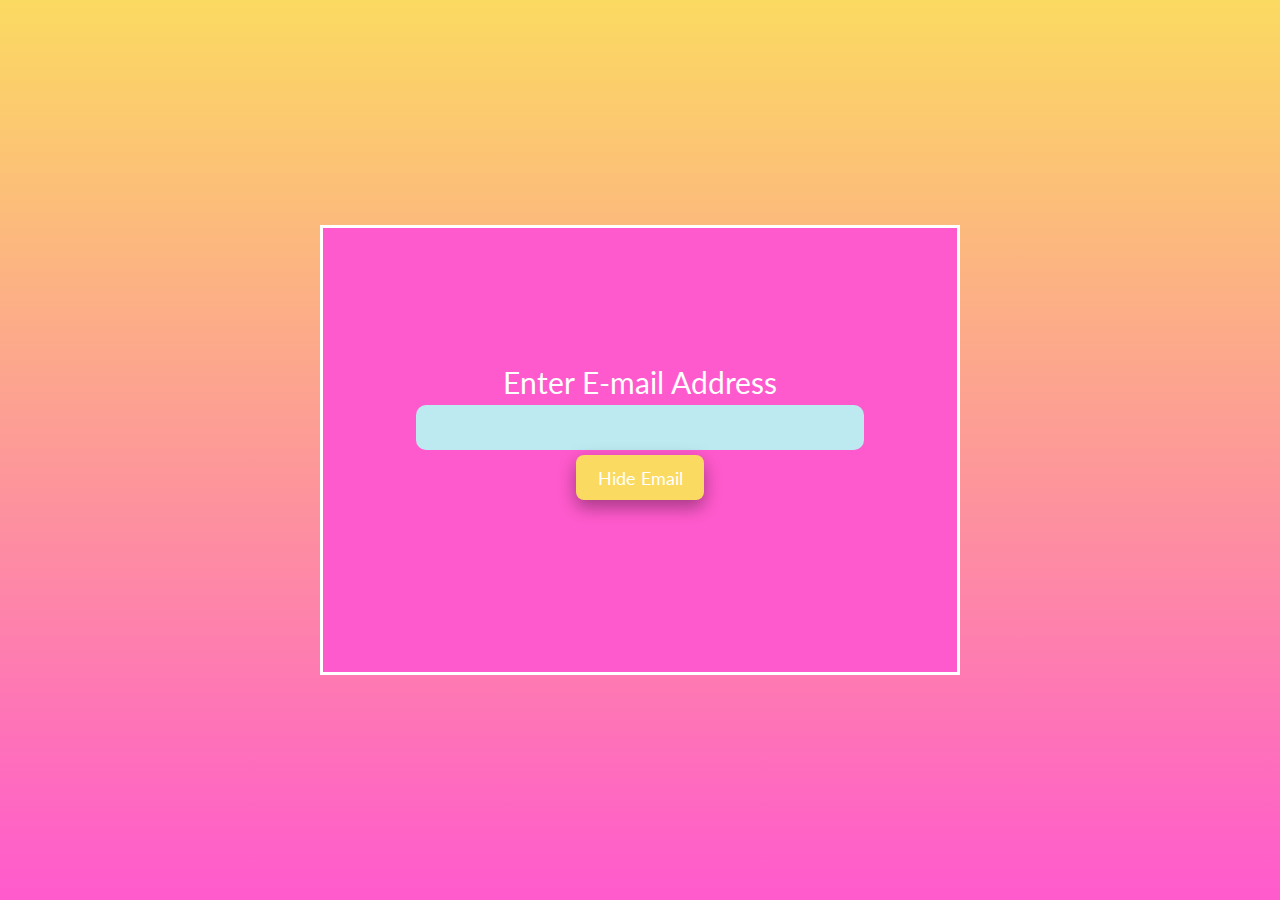
<file: Web Tech/Q3/index.html>
<!DOCTYPE html>
<html lang="en">
<head>
    <meta charset="UTF-8">
    <meta name="viewport" content="width=device-width, initial-scale=1.0">
    <title>Hide Email Address</title>
    <link rel="icon" type="image/png" href="https://webstockreview.net/images250_/clipart-computer-magnifying-glass-9.png">
    <link rel="stylesheet" type="text/css" href="./style.css">
    <link href="https://fonts.googleapis.com/css2?family=Lato:wght@100;300;400&display=swap" rel="stylesheet">
    <script src="./script.js" defer></script>
</head>
<body>
    <div id="container">
        Enter E-mail Address<br>
        <input id="Txt">
        <button onclick="hideEmail()">Hide Email</button><br>
        <div id="inputTxt"></div>
        <div id="outputTxt"></div>
    </div>
</body>
</html>
</file>
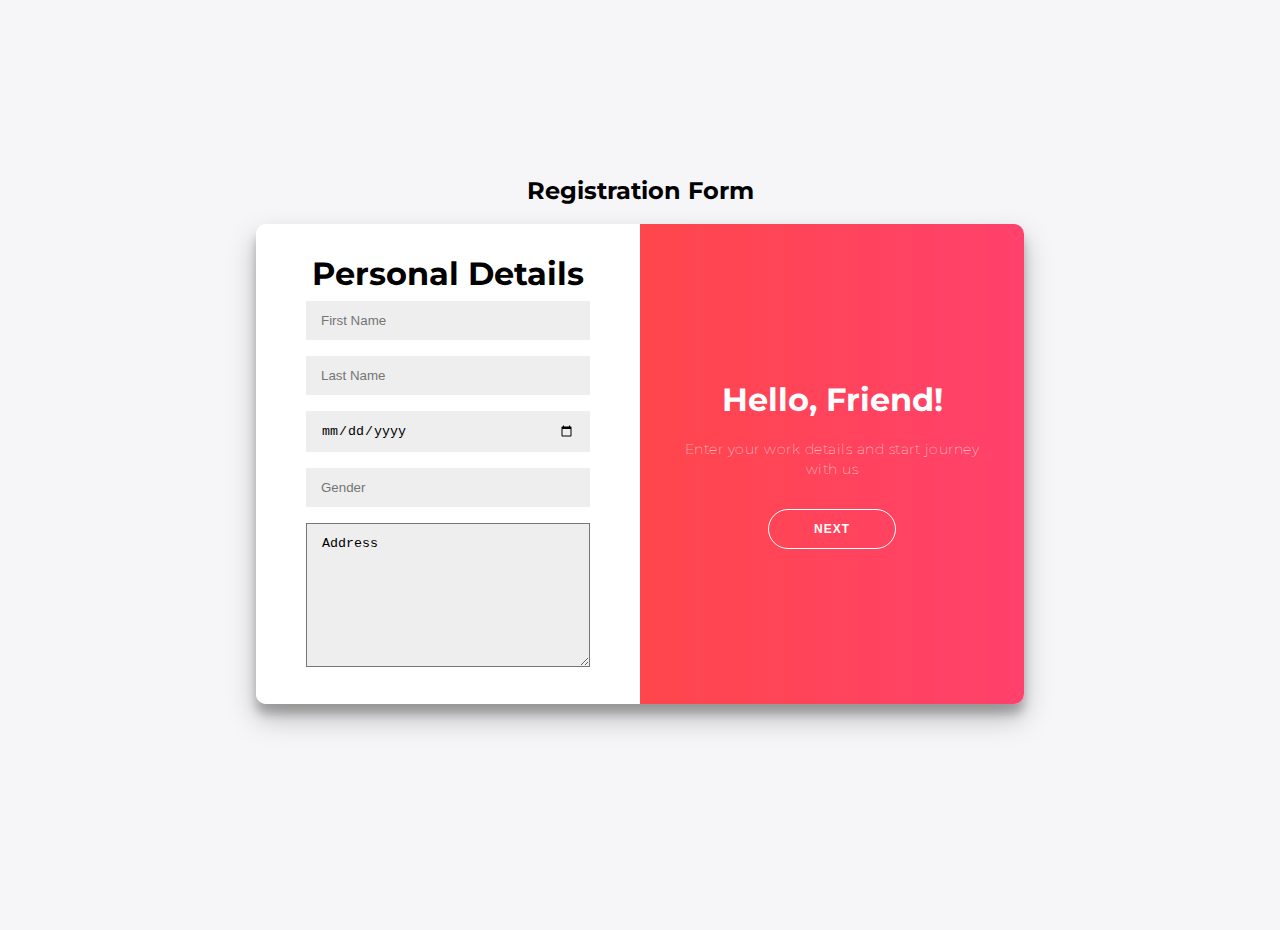
<file: Web Tech/Q5/index.html>
<!DOCTYPE html>
<html lang="en" >
<head>
  <meta charset="UTF-8">
  <title>Registration Form</title>
  <link rel="icon" type="image/png" href="https://thumbs.dreamstime.com/z/form-icon-form-logo-document-icon-simple-vector-icon-form-icon-form-logo-document-icon-white-background-128623457.jpg">
  <link rel='stylesheet' href='https://cdnjs.cloudflare.com/ajax/libs/font-awesome/5.14.0/css/all.min.css'>
  <link rel="stylesheet" href="./style.css">
</head>
<body>
<h2>Registration Form</h2>
<div class="container" id="container">
	<div class="form-container sign-up-container">
		<form action="#">
			<h1>Professional Details</h1>

			<input type="text" placeholder="Company Name" />
			<input type="email" placeholder="Company Email" />
			<button onclick="alert('Your Detail is submitted!')">Submit</button>
		</form>
	</div>
	<div class="form-container sign-in-container">
		<form action="#">
			<h1>Personal Details</h1>
			<input type="text" placeholder="First Name" />
			<input type="text" placeholder="Last Name" />
			<input type="date" placeholder="dd/mm/yyyy" />
			<input list="gender" placeholder="Gender">
			<datalist id="gender">
				<option value="Male">
				<option value="Female">
				<option value="Others">
			</datalist>
			<textarea name="Address" id="Address" >Address</textarea>

		</form>
	</div>
	<div class="overlay-container">
		<div class="overlay">
			<div class="overlay-panel overlay-left">
				<h1>Welcome Friend!</h1>
				<p>Please complete your personal details and start journey with us</p>
				<button class="ghost" id="signIn">Back</button>
			</div>
			<div class="overlay-panel overlay-right">
				<h1>Hello, Friend!</h1>
				<p>Enter your work details and start journey with us</p>
				<button class="ghost" id="signUp">Next</button>
			</div>
		</div>
	</div>
</div>

  <script  src="./script.js"></script>

</body>
</html>
</file>
<file: Web Tech/Q3/style.css>
* {
    box-sizing: border-box;
    margin : 0;
    padding: 0;
    text-rendering: optimizeLegibility;
    font-family: 'Lato', sans-serif;
}

body {
    height: 100vh;
    display: flex;
    flex-direction: column;
    justify-content: center;
    align-items: center;
    margin: 0 20%;
    background-color: #FBDA61;
    background-image: linear-gradient(180deg, #FBDA61 0%, #FF5ACD 100%);

}

#container {
    height: 50vh;
    width: 50vw;
    display: flex;
    flex-direction: column;
    justify-content: center;
    align-items: center;
    text-align: center;
    margin: 0 20%;
    background-color: #FF5ACD;
    color: white;
    border-style: solid;
    font-size: 30px;
}

#inputTxt, #outputTxt {
    display: none;
    font-size: 20px;
    border-style: solid;
    padding: 10px;
    margin: 5px;
}

input {
    height: 5vh;
    width: 35vw;
    background-color: #BCEAF0;
    border: none;
    margin: 5px;
    border-radius: 10px;
    color: #470E65;
    text-align: center;
    font-size: 18px;
}

button {
    height: 5vh;
    width: 10vw;
    background-color: #FBDA61;
    border: none;
    border-radius: 8px;
    box-shadow: 0 8px 16px 0 rgba(0,0,0,0.2), 0 6px 20px 0 rgba(0,0,0,0.19);
    color: white;
    text-align: center;
    font-size: 18px;
}
</file>
<file: Web Tech/Q5/style.css>
@import url('https://fonts.googleapis.com/css?family=Montserrat:400,800');

* {
	box-sizing: border-box;
}

body {
	background: #f6f5f7;
	display: flex;
	justify-content: center;
	align-items: center;
	flex-direction: column;
	font-family: 'Montserrat', sans-serif;
	height: 100vh;
	margin: -20px 0 50px;
}

h1 {
	font-weight: bold;
	margin: 0;
}

h2 {
	text-align: center;
}

p {
	font-size: 14px;
	font-weight: 100;
	line-height: 20px;
	letter-spacing: 0.5px;
	margin: 20px 0 30px;
}

span {
	font-size: 12px;
}

a {
	color: #333;
	font-size: 14px;
	text-decoration: none;
	margin: 15px 0;
}

button {
	border-radius: 20px;
	border: 1px solid #FF4B2B;
	background-color: #FF4B2B;
	color: #FFFFFF;
	font-size: 12px;
	font-weight: bold;
	padding: 12px 45px;
	letter-spacing: 1px;
	text-transform: uppercase;
	transition: transform 80ms ease-in;
}

button:active {
	transform: scale(0.95);
}

button:focus {
	outline: none;
}

button.ghost {
	background-color: transparent;
	border-color: #FFFFFF;
}

form {
	background-color: #FFFFFF;
	display: flex;
	align-items: center;
	justify-content: center;
	flex-direction: column;
	padding: 0 50px;
	height: 100%;
	text-align: center;
}

input {
	background-color: #eee;
	border: none;
	padding: 12px 15px;
	margin: 8px 0;
	width: 100%;
}

.container {
	background-color: #fff;
	border-radius: 10px;
  	box-shadow: 0 14px 28px rgba(0,0,0,0.25), 
			0 10px 10px rgba(0,0,0,0.22);
	position: relative;
	overflow: hidden;
	width: 768px;
	max-width: 100%;
	min-height: 480px;
}

.form-container {
	position: absolute;
	top: 0;
	height: 100%;
	transition: all 0.6s ease-in-out;
}

.sign-in-container {
	left: 0;
	width: 50%;
	z-index: 2;
}

.container.right-panel-active .sign-in-container {
	transform: translateX(100%);
}

.sign-up-container {
	left: 0;
	width: 50%;
	opacity: 0;
	z-index: 1;
}

.container.right-panel-active .sign-up-container {
	transform: translateX(100%);
	opacity: 1;
	z-index: 5;
	animation: show 0.6s;
}

@keyframes show {
	0%, 49.99% {
		opacity: 0;
		z-index: 1;
	}
	
	50%, 100% {
		opacity: 1;
		z-index: 5;
	}
}

.overlay-container {
	position: absolute;
	top: 0;
	left: 50%;
	width: 50%;
	height: 100%;
	overflow: hidden;
	transition: transform 0.6s ease-in-out;
	z-index: 100;
}

.container.right-panel-active .overlay-container{
	transform: translateX(-100%);
}

.overlay {
	background: #FF416C;
	background: -webkit-linear-gradient(to right, #FF4B2B, #FF416C);
	background: linear-gradient(to right, #FF4B2B, #FF416C);
	background-repeat: no-repeat;
	background-size: cover;
	background-position: 0 0;
	color: #FFFFFF;
	position: relative;
	left: -100%;
	height: 100%;
	width: 200%;
  	transform: translateX(0);
	transition: transform 0.6s ease-in-out;
}

.container.right-panel-active .overlay {
  	transform: translateX(50%);
}

.overlay-panel {
	position: absolute;
	display: flex;
	align-items: center;
	justify-content: center;
	flex-direction: column;
	padding: 0 40px;
	text-align: center;
	top: 0;
	height: 100%;
	width: 50%;
	transform: translateX(0);
	transition: transform 0.6s ease-in-out;
}

.overlay-left {
	transform: translateX(-20%);
}

.container.right-panel-active .overlay-left {
	transform: translateX(0);
}

.overlay-right {
	right: 0;
	transform: translateX(0);
}

.container.right-panel-active .overlay-right {
	transform: translateX(20%);
}

#gender{
	min-width:100%;
	min-height:5%;
	padding: 12px 15px;
	margin: 8px 0;
	background-color: #eee;
}

#Address{
	min-width:100%; 
	min-height:30%;
	background-color: #eee; 
	padding: 12px 15px; 
	margin: 8px 0;
}

#workname{
	padding: 12px 15px; 
	margin: 8px 0;
	align-items: left;
	text-align: left;
}

.ra{
	margin: 8px 0;
}

#vehicle{
	padding: 0;
	margin: 0;
	width:auto;
}
</file>
